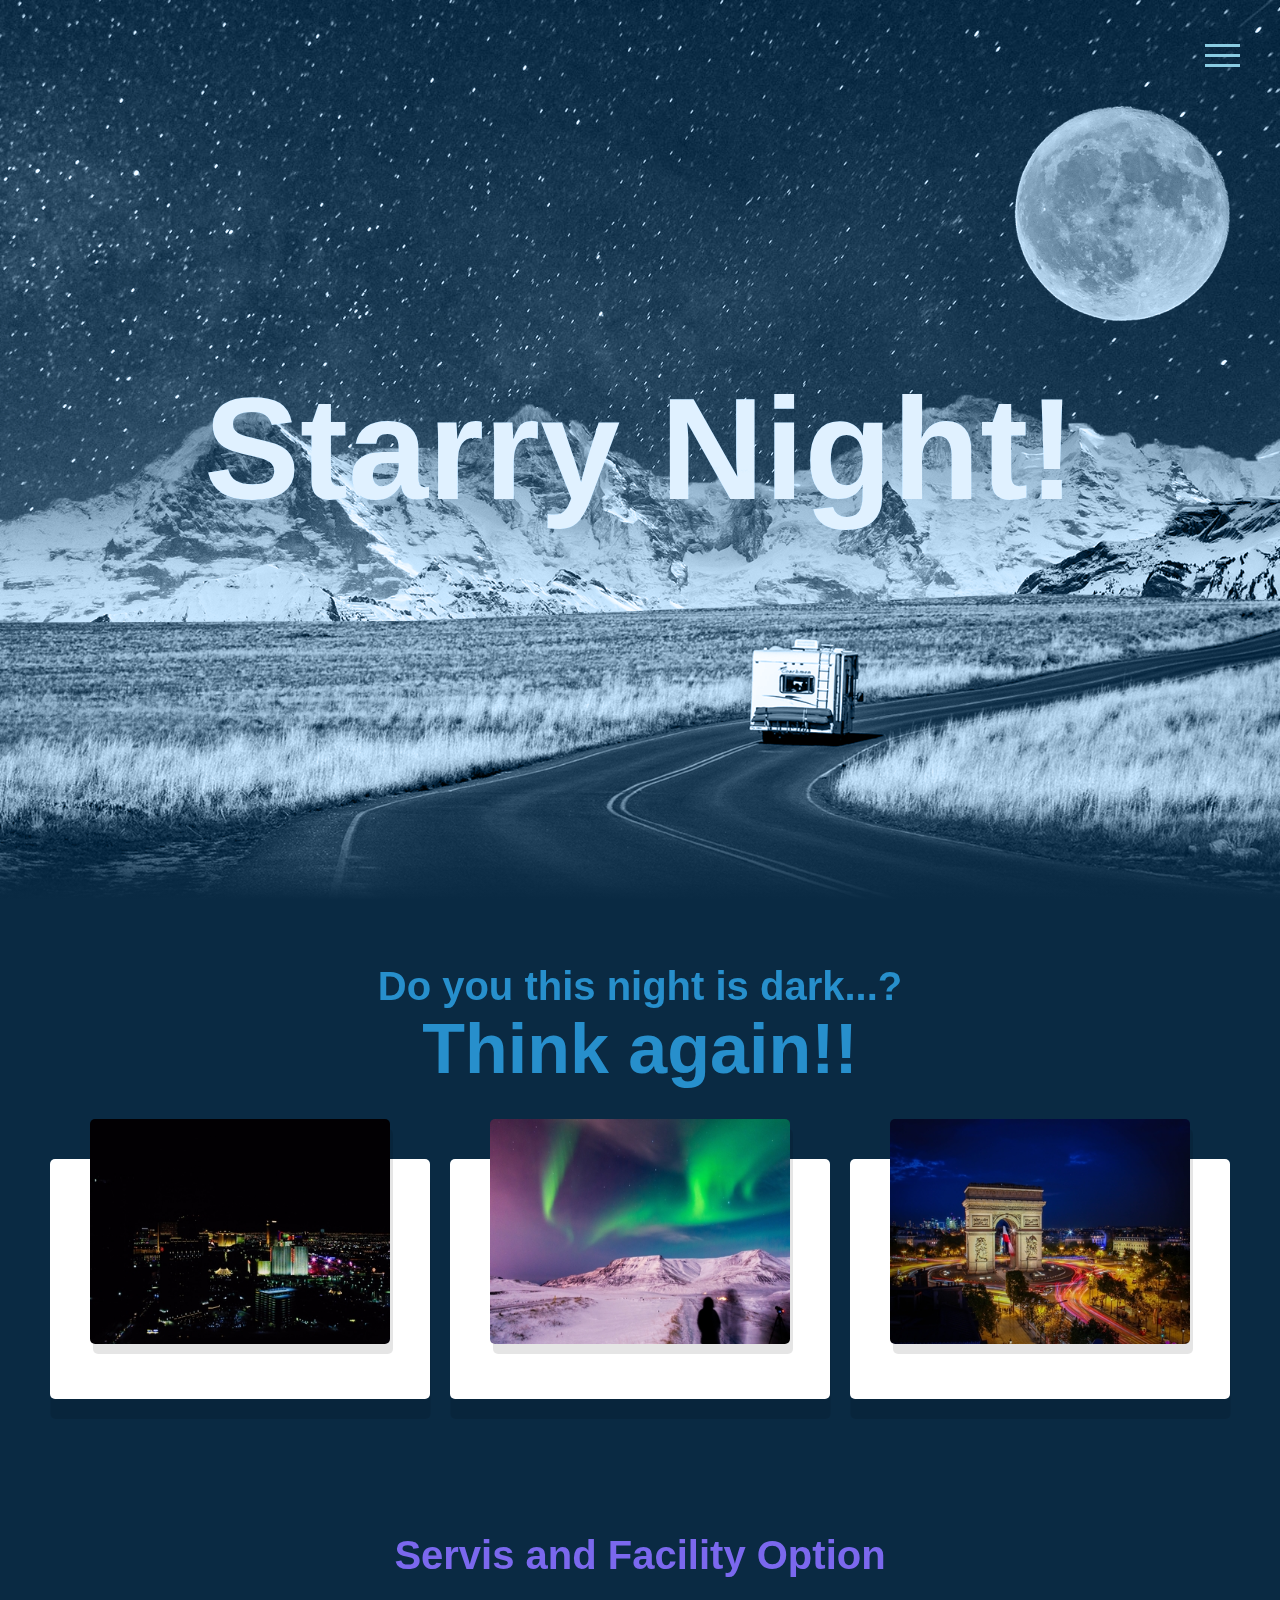
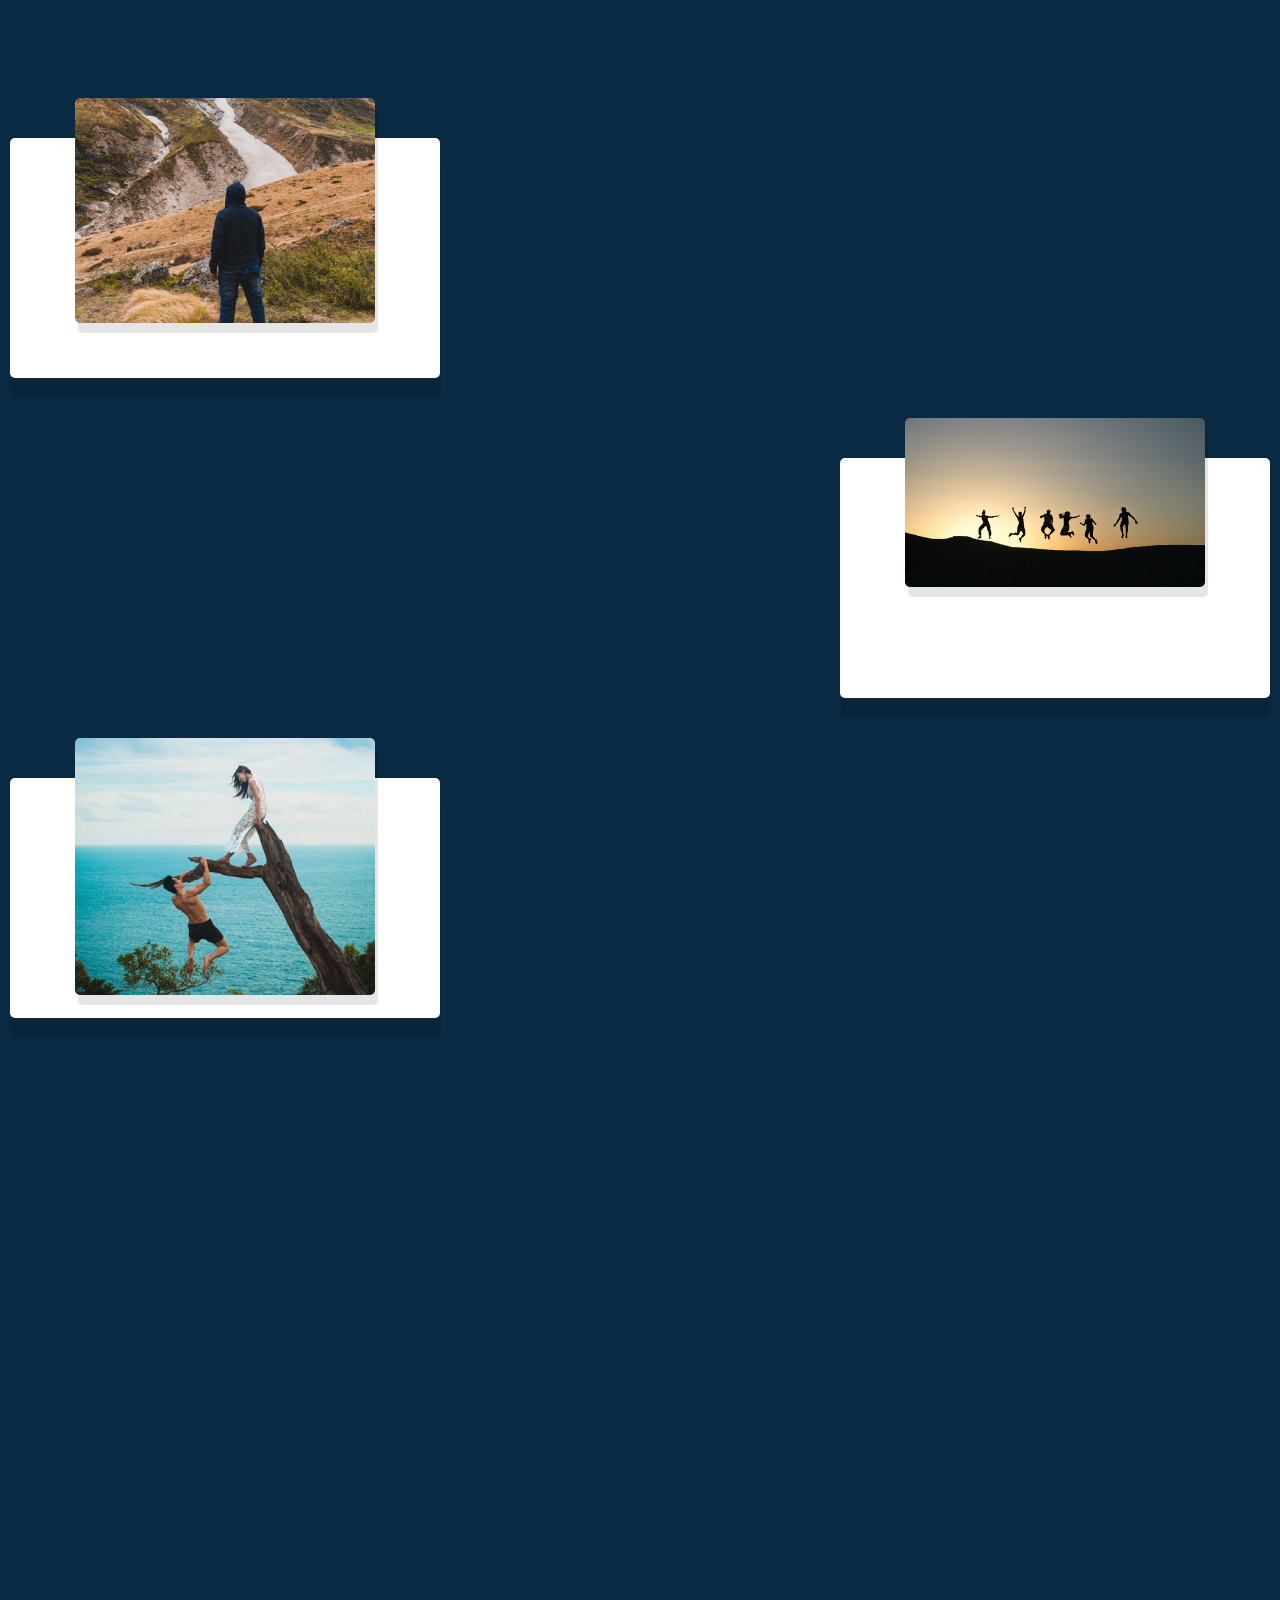
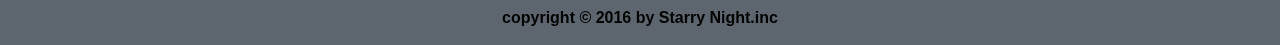
<file: index.html>
<!DOCTYPE html>
<html lang="en">
<head>
    <meta charset="UTF-8">
    <meta name="viewport" content="width=device-width, initial-scale=1.0">
    <title>Document</title>
    <link rel="stylesheet" href="/style.css">
</head>
<body>
    <nav>
        <h3 id="logo"></h3>
        <div class="navbar">
            <ul class="navbar-list">
                <li>
                    <a href="index.html" class="nav-link">Home</a>
                </li>
                <li>
                    <a href="#" class="nav-link">Gallery</a>
                </li>
                <li>
                    <a href="#" class="nav-link">News & Events</a>
                </li>
                <li>
                    <a href="#" class="nav-link">Trip</a>
                </li>
                <li>
                    <a href="/cart.html" class="nav-link">Cart</a>
                </li>
                <li>
                    <a href="#" class="nav-link">Contact</a>
                </li>
                <li>
                    <a href="#" class="nav-link">About Us</a>
                </li>
            </ul>
        </div>
        <div class="hamburger-menu">
            <div class="line line-1"></div>
            <div class="line line-2"></div>
            <div class="line line-3"></div>
        </div>
    </nav>
    <header>
        <img src="/image/bg.jpg" id="bg">
        <img src="/image/moon.png" id="moon">
        <img src="/image/mountain.png" id="mountain">
        <img src="/image/road.png" id="road">
        <h2 id="text">Starry Night!</h2>
    </header>
    <main class="content-1">
        <h2 id="trip-title">Do you this night is dark...?<br><span>Think again!!</span></h2>
        <section class="container-1">
            <div class="trip-to" id="vegas">
                <div class="imgBox">
                    <img src="/image/las-vegas.jpg">
                </div>
                <div class="content">
                    <h2>Las Vegas</h2>
                    <p>Lorem ipsum dolor sit amet consectetur adipisicing elit. Deserunt, qui? Maiores error quas nam accusamus. Fugit aut porro libero eos?</p>
                </div>
            </div>
            <div class="trip-to" id="iceland">
                <div class="imgBox">
                    <img src="/image/Reykjavik-Iceland.jpg">
                </div>
                <div class="content">
                    <h2>Reykjavik, Iceland</h2>
                    <p>Lorem ipsum dolor sit amet consectetur adipisicing elit. Deserunt, qui? Maiores error quas nam accusamus. Fugit aut porro libero eos?</p>
                </div>
            </div>
            <div class="trip-to" id="paris">
                <div class="imgBox">
                    <img src="/image/Paris.jpg">
                </div>
                <div class="content">
                    <h2>Paris</h2>
                    <p>Lorem ipsum dolor sit amet consectetur adipisicing elit. Deserunt, qui? Maiores error quas nam accusamus. Fugit aut porro libero eos?</p>
                </div>
            </div>
        </section>
    </main>
    <main class="content-2">
        <h1 id="facility">Servis and Facility Option</h1>
        <section class="container-2">
            <div class="card" id="facility-1">
                <div class="imgBox">
                    <img src="/image/content-2/thumbnail-1.jpg">
                </div>
                <div class="content">
                    <h2>Lone Wolf</h2>
                    <p>Lorem ipsum dolor sit, amet consectetur adipisicing elit. Mollitia, voluptates? Qui maiores ullam quam amet, accusantium laudantium beatae quidem nulla cum hic unde quod numquam dignissimos aspernatur assumenda distinctio recusandae.</p>
                    <p class="price">Start $1.599,9</p>
                </div>
            </div>
            <div class="card" id="facility-2">
                <div class="imgBox">
                    <img src="/image/content-2/thumbnail-2.jpg">
                </div>
                <div class="content">
                    <h2>Family</h2>
                    <p>Lorem ipsum dolor sit amet consectetur adipisicing elit. Temporibus molestias, doloremque vitae dolor fugiat modi eius nobis veritatis, quo esse neque optio voluptatibus qui ipsa id nemo ipsam facere voluptatum voluptates? Doloremque in nisi laudantium quibusdam aliquam dicta soluta iste, delectus corporis consequuntur laborum qui reiciendis iusto modi fuga dolorem odio voluptate praesentium accusantium ipsam magnam illum maxime nesciunt. Sit?</p>
                    <p class="price">Start at $3.999,9</p>
                </div>
            </div>
            <div class="card" id="facility-3">
                <div class="imgBox">
                    <img src="/image/content-2/thumbnail-3.jpg">
                </div>
                <div class="content">
                    <h2>Couple</h2>
                    <p>Lorem ipsum dolor, sit amet consectetur adipisicing elit. Vel illum quo minima, repudiandae in accusantium obcaecati! Accusantium tempora earum, iste nisi doloribus a illo sunt, quidem iure beatae dolores quam.</p>
                    <p class="price">All include for $2.499,9</p>
                </div>
            </div>
        </section>
    </main>
    <footer>
        <h5>copyright &copy; 2016 by Starry Night.inc</h5>
    </footer>
    <script src="/script.js"></script>
</body>
</html>
</file>
<file: style.css>
* {
    margin: 0;
    padding: 0;
    font-family: 'Gill Sans', 'Gill Sans MT', Calibri, 'Trebuchet MS', sans-serif;
}

body {
    background-color: #0a2a43;
    min-height: 2000px;
    overflow-x: hidden;
}

/* HAMBUGER MENU*/

.hamburger-menu {
    width: 35px;
    height: 30px;
    z-index: 15;
    position: fixed;
    top: 40px;
    right: 40px;
    cursor: pointer;
    display: flex;
    flex-direction: column;
    justify-content: space-around;
}

.line {
    width: 100%;
    height: 3px;
    z-index: 16;
    background-color: rgb(138, 204, 226);
    transition: all .5s;
}

.change .line-1 {
    transform: rotateZ(-405deg) translate(-8px, 6px);
}

.change .line-2 {
    transform: scale(0);
}

.change .line-3 {
    transform: rotateZ(405deg) translate(-8px, -6px);
}

/* NAVBAR */
.navbar {
    width: 300px;
    height: 100%;
    position: fixed;
    right: 0;
    top: 0;
    z-index: 14;

    display: flex;
    justify-content: center;
    align-items: center;
    flex-direction: column;

    background-color:rgb(41, 34, 34);
    border-radius: 15% 0 0 60%;

    transform: translateX(100%);
    transition: all 1s;
}

nav .slide{
    transform: translateX(0);
}

.nav-link {
    text-decoration: none;
    color: rgb(10, 163, 251);
    font-size: 20px;
    font-weight: 300;
    letter-spacing: 1px;
    text-transform: uppercase;
    position: relative;
    padding: 4px 0;
}


.navbar-list li {
    list-style: none;
    text-align: right;
    margin: 30px;
}

.nav-link::before,
.nav-link::after {
    content: '';
    width: 100%;
    height: 2px;
    background-color:  chocolate;
    position: absolute;
    left: 0;
    transform: scaleX(0);
    transition: transform .5s;
}

.nav-link::after {
    bottom: 0;
    transform-origin: right;
}

.nav-link::before {
    top: 0;
    transform-origin: left;
}

.nav-link:hover::before,
.nav-link:hover::after {
    transform: scaleX(1);
}

.nav-link:hover {
    color: rgb(125, 198, 240);
}

/* HEADER */

header {
    position: relative;
    width: 100%;
    height: 100vh;
    overflow: hidden;
    display: flex;
    flex-direction: row;
    justify-content: center;
    align-items: center;
}

header:before {
    content: '';
    position: absolute;
    bottom: 0;
    width: 100%;
    height: 100px;
    background: linear-gradient(to top, #0a2a43, transparent);
    z-index: 10;
}

header:after {
    content: '';
    position: absolute;
    top: 0;
    left: 0;
    width: 100%;
    height: 100%;
    background: #0a2a43;
    z-index: 10;
    mix-blend-mode: color;
}

header img {
    position: absolute;
    top: 0;
    left: 0;
    width: 100%;
    height: 100%;
    object-fit: cover;
    pointer-events: none;
}

#text {
    position: relative;
    color: #F4F1C9;
    font-size: 9em;
    z-index: 1;
}

#road {
    z-index: 2;
}

/* CONTENT-1 */

.content-1 {
    padding-top: 4em;
    display: flex;
    justify-content: center;
    flex-direction: column;
    align-items: center;
}

.content-1 #trip-title {
    font-size: 40px;
    text-align: center;
    color: rgb(39, 143, 204);
}

.content-1 span {
    font-size: 70px;
}

.container-1 {
    position: relative;
    width: 1200px;
    display: flex;
    justify-content: space-between;
    align-items: center;
    padding: 40px;
}

.container-1 .trip-to {
    position: relative;
    max-width: 400px;
    height: 200px;
    background-color: white;
    margin: 30px 10px;
    padding: 20px 15px;
    display: flex;
    flex-direction: column;
    box-shadow: 0.5px 20px rgba(0, 0, 0, 0.1);
    transition: 0.3s ease-in-out;
    border-radius: 5px;
}

.container-1 .trip-to:hover {
    height: 360px;
}
.container-1 .trip-to .imgBox{
    position: relative;
    width: 300px;
    height: 260px;
    top: -60px;
    margin: 0 auto;
    z-index: 1;
}

.container-1 .trip-to .imgBox img{
    max-width: 100%;
    border-radius: 5px;
    box-shadow: 3px 10px rgba(0, 0, 0, 0.1);
}

.container-1 .trip-to .content {
    position: relative;
    margin-top: -140px;
    padding: 10px 15px;
    text-align: center;
    color: black;
    visibility: hidden;
    opacity: 0;
    transition: 0.3s ease-in-out;
    text-decoration: none;
}

.container-1 .trip-to:hover .content{
    visibility: visible;
    opacity: 1;
    margin-top: -50px;
}

/* CONTENT-2 */


.content-2 {
    padding-top: 4em;
    display: flex;
    justify-content: center;
    flex-direction: column;
    align-items: center;
}

.content-2 h1 {
    font-size: 40px;
    font-family: 'Segoe UI', Tahoma, Geneva, Verdana, sans-serif;
    color: mediumslateblue;
    margin-bottom: 2em;
}

.container-2 {
    position: relative;
    width: 100%;
    display: flex;
    flex-direction: column;
    justify-content: space-between;
    align-items: flex-start;
    padding: 40px;
}

.container-2 .card {
    position: relative;
    max-width: 400px;
    height: 200px;
    background-color: white;
    margin: 40px 10px;
    padding: 20px 15px;
    display: flex;
    flex-direction: column;
    box-shadow: 0.5px 20px rgba(0, 0, 0, 0.1);
    transition: 0.3s ease-in-out;
    border-radius: 5px;
}

.container-2 .card:hover {
    height: 400px;
    max-width: 100%;
    flex-direction: row;
    flex-wrap: wrap;
}
.container-2 .card .imgBox{
    position: relative;
    width: 300px;
    height: 260px;
    top: -60px;
    margin: 0 auto;
    z-index: 1;
}


.container-2 .card:hover .imgBox{
    position: absolute;
    width: 300px;
    height: 260px;
    left: 0;
    margin: 0 auto;
    z-index: 1;
}

.container-2 .card .imgBox img{
    max-width: 100%;
    border-radius: 5px;
    box-shadow: 3px 10px rgba(0, 0, 0, 0.1);
}

.container-2 .card .content{
    position: relative;
    margin-top: -140px;
    padding: 10px 15px;
    text-align: center;
    color: black;
    visibility: hidden;
    opacity: 0;
    transition: 0.3s ease-in-out;
}

.container-2 .card:hover .content{
    align-self: end;
    visibility: visible;
    opacity: 1;
    margin: 40px;
    padding: 60px;
    text-align: right;
}


.container-2 #facility-2 {
    align-self: flex-end;
}

.container-2 #facility-2 .imgBox{
    position: relative;
    width: 300px;
    height: 260px;
    top: -60px;
    margin: 0 auto;
    z-index: 1;
}

.container-2 #facility-2:hover .imgBox{
    position: absolute;
    width: 300px;
    height: 260px;
    left: 0;
    margin: 0 auto;
    z-index: 1;
}

.container-2 #facility-2 .content{
    position: relative;
    margin-top: -140px;
    padding: 10px 15px;
    text-align: center;
    color: black;
    visibility: hidden;
    opacity: 0;
    transition: 0.2s ease-in-out;
}

.container-2 #facility-2:hover .content{
    align-self: right;
    visibility: visible;
    opacity: 1;
    margin: 40px;
    padding: 60px;
    text-align: right;
}

.container-2 h2 {
    font-size: 30px;
    padding-bottom: 2em;
}

.container-2 .price {
    font-size: 40px;
    padding-top: 1em;
    text-align: right;
}

.container-2 p {
    font-size: 20px;
    text-align: center;
}

/* FOOTER */

footer {
    border: 1px silver none;
    background-color: hsla(180, 0%, 50%, 0.7);
    width: 100%;
    height: 5vh;
    position: absolute;
    top: 3200px;
    z-index: 10;
    display: flex;
    justify-content: center;
}

footer h5 {
    padding: 1vh;
    font-size: 1em;
}



/* CART */

.cart-bar {
    display: flex;
    justify-content: flex-end;
    margin: 3em;
    font-size: 2em;
    color: white;
}

.cart-bar ion-icon {
    vertical-align: bottom;
    font-size: 1em;
    padding-right: 5px;
}

.cart-bar a{
    padding: 5px;
    margin: 6px;
    text-decoration: none;
    letter-spacing: 5px;
    border: 1px white solid;
    background-color: royalblue;
    border-radius: 5%;
    font-weight: 800;
    cursor: pointer;
    box-sizing: border-box;
}

.container-1 .price {
    font-size: 25px;
    padding-top: 20px;
    text-align: center;
}

.add-cart {
    text-decoration: none;
    padding: 5px;
    margin: 5px;
}
</file>
